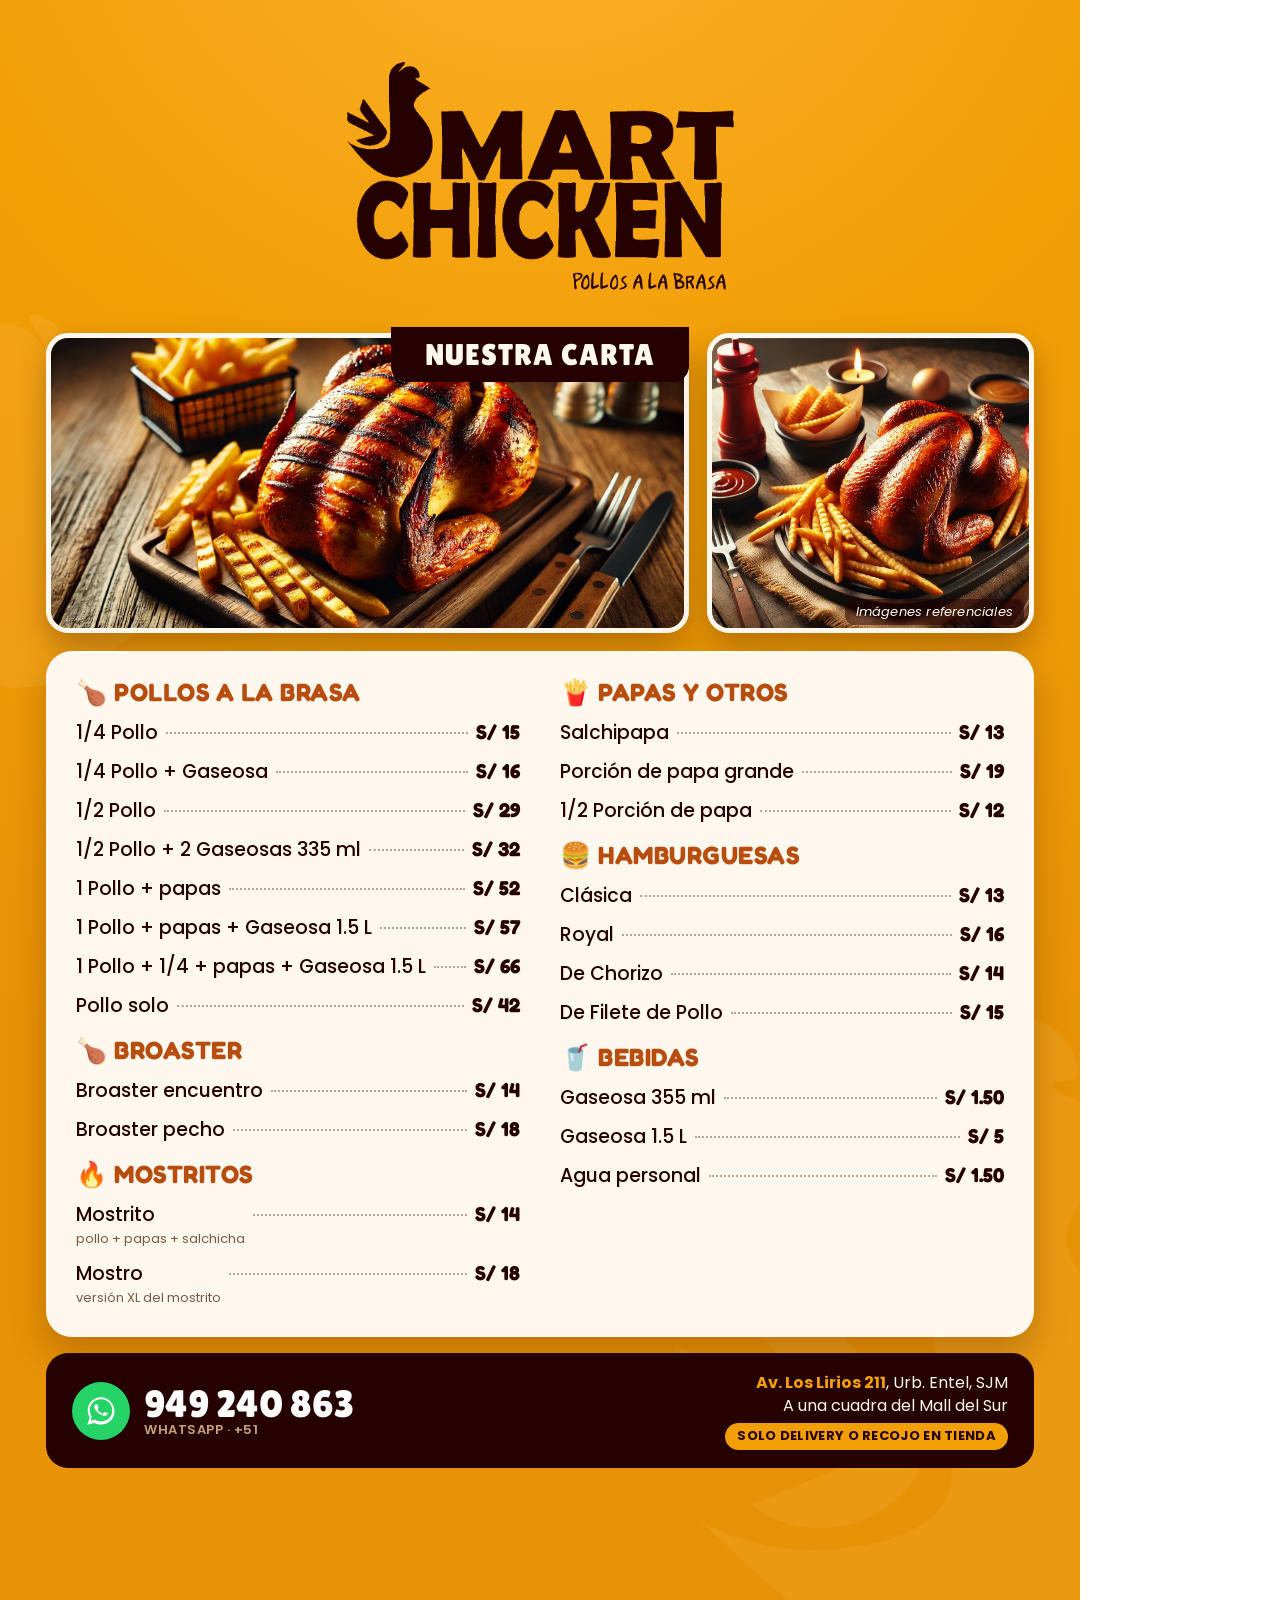
<file: web/carta.html>
<!DOCTYPE html>
<html lang="es">
<head>
<meta charset="UTF-8" />
<link href="https://fonts.googleapis.com/css2?family=Fredoka:wght@500;600;700&family=Lilita+One&family=Poppins:wght@400;500;600;700&display=swap" rel="stylesheet" />
<style>
  *{ margin:0; padding:0; box-sizing:border-box; }
  :root{
    --naranja:#F29F06; --marron:#250101; --quemado:#B84D10; --beige:#C3A277; --crema:#FFF8EF;
  }
  body{ font-family:'Poppins',sans-serif; }
  .carta{
    width:1080px; height:1620px; position:relative; overflow:hidden;
    background:
      radial-gradient(130% 80% at 50% -10%, #FBB12B 0%, var(--naranja) 45%, #E89205 100%);
    color:var(--marron); padding:40px 46px 38px;
  }
  /* marca de agua del pollo */
  .wm{ position:absolute; width:560px; opacity:.10; right:-120px; bottom:-90px; transform:rotate(-8deg); }
  .wm2{ position:absolute; width:300px; opacity:.10; left:-90px; top:300px; transform:rotate(8deg) scaleX(-1); }

  /* ===== Header ===== */
  .head{ display:flex; flex-direction:column; align-items:center; position:relative; z-index:2; }
  .head img{ width:430px; height:auto; display:block; }
  .head .sep{ width:240px; height:4px; background:var(--marron); opacity:.85; border-radius:3px; margin-top:6px; }

  /* ===== Hero foto ===== */
  .hero{ position:relative; z-index:2; margin:22px 0 8px; display:flex; gap:18px; }
  .hero .pic{ border-radius:22px; overflow:hidden; border:5px solid var(--crema); box-shadow:0 14px 30px rgba(37,1,1,.28); }
  .hero .big{ flex:2; height:300px; }
  .hero .small{ flex:1; height:300px; }
  .hero img{ width:100%; height:100%; object-fit:cover; display:block; }
  .ribbon{
    position:absolute; z-index:3; top:-6px; left:50%; transform:translateX(-50%);
    background:var(--marron); color:var(--crema); font-family:'Lilita One',cursive;
    font-size:30px; letter-spacing:1px; padding:10px 34px; border-radius:0 0 16px 16px;
  }
  .hero .ref{
    position:absolute; z-index:4; right:10px; bottom:8px;
    background:rgba(37,1,1,.55); color:var(--crema); font-size:13px; font-style:italic;
    padding:3px 11px; border-radius:9px; letter-spacing:.2px;
  }

  /* ===== Menú ===== */
  .menu{
    position:relative; z-index:2; margin-top:18px;
    background:var(--crema); border-radius:26px; padding:26px 30px 24px;
    box-shadow:0 16px 36px rgba(37,1,1,.22); display:grid; grid-template-columns:1fr 1fr; gap:10px 40px;
  }
  .cat{ break-inside:avoid; }
  .cat h3{
    font-family:'Fredoka',sans-serif; font-weight:700; font-size:25px; color:var(--quemado);
    text-transform:uppercase; letter-spacing:.5px; margin:10px 0 6px; display:flex; align-items:center; gap:8px;
  }
  .cat:first-child h3{ margin-top:0; }
  .row{ display:flex; align-items:baseline; gap:8px; padding:5px 0; }
  .row .name{ font-size:19px; font-weight:500; color:var(--marron); white-space:nowrap; }
  .row .name small{ display:block; font-size:13px; color:#7a5a44; font-weight:400; white-space:normal; }
  .row .dots{ flex:1; border-bottom:2px dotted rgba(120,80,55,.5); transform:translateY(-5px); min-width:10px; }
  .row .price{ font-family:'Fredoka',sans-serif; font-weight:700; font-size:20px; color:var(--marron); white-space:nowrap; }

  /* ===== Pie ===== */
  .foot{
    position:relative; z-index:2; margin-top:16px; background:var(--marron); color:var(--crema);
    border-radius:22px; padding:18px 26px; display:flex; align-items:center; justify-content:space-between; gap:18px;
  }
  .foot .phone{ display:flex; align-items:center; gap:14px; }
  .foot .phone .wa{
    width:58px; height:58px; border-radius:50%; background:#25D366; display:flex; align-items:center; justify-content:center; flex:none;
  }
  .foot .phone .num{ font-family:'Lilita One',cursive; font-size:38px; line-height:1; color:#fff; }
  .foot .phone .num small{ display:block; font-family:'Poppins'; font-size:13px; font-weight:600; color:var(--beige); letter-spacing:.5px; }
  .foot .addr{ text-align:right; font-size:16px; line-height:1.45; }
  .foot .addr b{ color:var(--naranja); }
  .foot .addr .tag{ display:inline-block; margin-top:6px; background:var(--naranja); color:var(--marron); font-weight:700; font-size:13px; padding:4px 12px; border-radius:999px; letter-spacing:.3px; }
</style>
</head>
<body>
  <div class="carta">
    <img class="wm" src="assets/brand/chicken-trans.png" alt="" />
    <img class="wm2" src="assets/brand/chicken-trans.png" alt="" />

    <div class="head">
      <img src="assets/brand/logo-trans.png" alt="Smart Chicken — Pollos a la brasa" />
    </div>

    <div class="hero">
      <div class="ribbon">NUESTRA CARTA</div>
      <div class="pic big"><img src="assets/fotos/pollo-1.webp" alt="Pollo a la brasa" /></div>
      <div class="pic small"><img src="assets/fotos/pollo-5.webp" alt="Pollo con papas" /></div>
      <span class="ref">Imágenes referenciales</span>
    </div>

    <div class="menu">
      <!-- Columna izquierda -->
      <div class="col">
        <div class="cat">
          <h3>🍗 Pollos a la brasa</h3>
          <div class="row"><span class="name">1/4 Pollo</span><span class="dots"></span><span class="price">S/ 15</span></div>
          <div class="row"><span class="name">1/4 Pollo + Gaseosa</span><span class="dots"></span><span class="price">S/ 16</span></div>
          <div class="row"><span class="name">1/2 Pollo</span><span class="dots"></span><span class="price">S/ 29</span></div>
          <div class="row"><span class="name">1/2 Pollo + 2 Gaseosas 335 ml</span><span class="dots"></span><span class="price">S/ 32</span></div>
          <div class="row"><span class="name">1 Pollo + papas</span><span class="dots"></span><span class="price">S/ 52</span></div>
          <div class="row"><span class="name">1 Pollo + papas + Gaseosa 1.5 L</span><span class="dots"></span><span class="price">S/ 57</span></div>
          <div class="row"><span class="name">1 Pollo + 1/4 + papas + Gaseosa 1.5 L</span><span class="dots"></span><span class="price">S/ 66</span></div>
          <div class="row"><span class="name">Pollo solo</span><span class="dots"></span><span class="price">S/ 42</span></div>
        </div>
        <div class="cat">
          <h3>🍗 Broaster</h3>
          <div class="row"><span class="name">Broaster encuentro</span><span class="dots"></span><span class="price">S/ 14</span></div>
          <div class="row"><span class="name">Broaster pecho</span><span class="dots"></span><span class="price">S/ 18</span></div>
        </div>
        <div class="cat">
          <h3>🔥 Mostritos</h3>
          <div class="row"><span class="name">Mostrito <small>pollo + papas + salchicha</small></span><span class="dots"></span><span class="price">S/ 14</span></div>
          <div class="row"><span class="name">Mostro <small>versión XL del mostrito</small></span><span class="dots"></span><span class="price">S/ 18</span></div>
        </div>
      </div>

      <!-- Columna derecha -->
      <div class="col">
        <div class="cat">
          <h3>🍟 Papas y otros</h3>
          <div class="row"><span class="name">Salchipapa</span><span class="dots"></span><span class="price">S/ 13</span></div>
          <div class="row"><span class="name">Porción de papa grande</span><span class="dots"></span><span class="price">S/ 19</span></div>
          <div class="row"><span class="name">1/2 Porción de papa</span><span class="dots"></span><span class="price">S/ 12</span></div>
        </div>
        <div class="cat">
          <h3>🍔 Hamburguesas</h3>
          <div class="row"><span class="name">Clásica</span><span class="dots"></span><span class="price">S/ 13</span></div>
          <div class="row"><span class="name">Royal</span><span class="dots"></span><span class="price">S/ 16</span></div>
          <div class="row"><span class="name">De Chorizo</span><span class="dots"></span><span class="price">S/ 14</span></div>
          <div class="row"><span class="name">De Filete de Pollo</span><span class="dots"></span><span class="price">S/ 15</span></div>
        </div>
        <div class="cat">
          <h3>🥤 Bebidas</h3>
          <div class="row"><span class="name">Gaseosa 355 ml</span><span class="dots"></span><span class="price">S/ 1.50</span></div>
          <div class="row"><span class="name">Gaseosa 1.5 L</span><span class="dots"></span><span class="price">S/ 5</span></div>
          <div class="row"><span class="name">Agua personal</span><span class="dots"></span><span class="price">S/ 1.50</span></div>
        </div>
      </div>
    </div>

    <div class="foot">
      <div class="phone">
        <span class="wa">
          <svg viewBox="0 0 32 32" width="34" height="34" fill="#fff"><path d="M16 3C9 3 3.5 8.5 3.5 15.5c0 2.4.7 4.7 1.9 6.7L3 29l7-1.8c1.9 1 4 1.6 6.2 1.6 7 0 12.5-5.5 12.5-12.5S23 3 16 3Zm0 22.8c-1.9 0-3.7-.5-5.3-1.5l-.4-.2-4.1 1.1 1.1-4-.3-.4a10.2 10.2 0 0 1-1.6-5.4C5.4 9.6 10.1 5 16 5s10.6 4.6 10.6 10.5S21.9 25.8 16 25.8Zm5.8-7.8c-.3-.2-1.9-.9-2.2-1-.3-.1-.5-.2-.7.2-.2.3-.8 1-1 1.2-.2.2-.4.2-.7.1-1.9-.9-3.1-1.7-4.4-3.8-.3-.6.3-.5.9-1.7.1-.2 0-.4 0-.6l-1-2.3c-.3-.6-.5-.5-.7-.5h-.6c-.2 0-.6.1-.9.4-1.2 1.2-1.1 2.8-.1 4.4 1.9 2.9 3.3 4.1 6.4 5.4 2.2.9 2.6.7 3.1.7.6 0 1.9-.8 2.2-1.5.3-.7.3-1.4.2-1.5-.1-.1-.3-.2-.6-.3Z"/></svg>
        </span>
        <span class="num">949 240 863<small>WHATSAPP · +51</small></span>
      </div>
      <div class="addr">
        <b>Av. Los Lirios 211</b>, Urb. Entel, SJM<br />A una cuadra del Mall del Sur
        <br /><span class="tag">SOLO DELIVERY O RECOJO EN TIENDA</span>
      </div>
    </div>
  </div>
</body>
</html>
</file>
